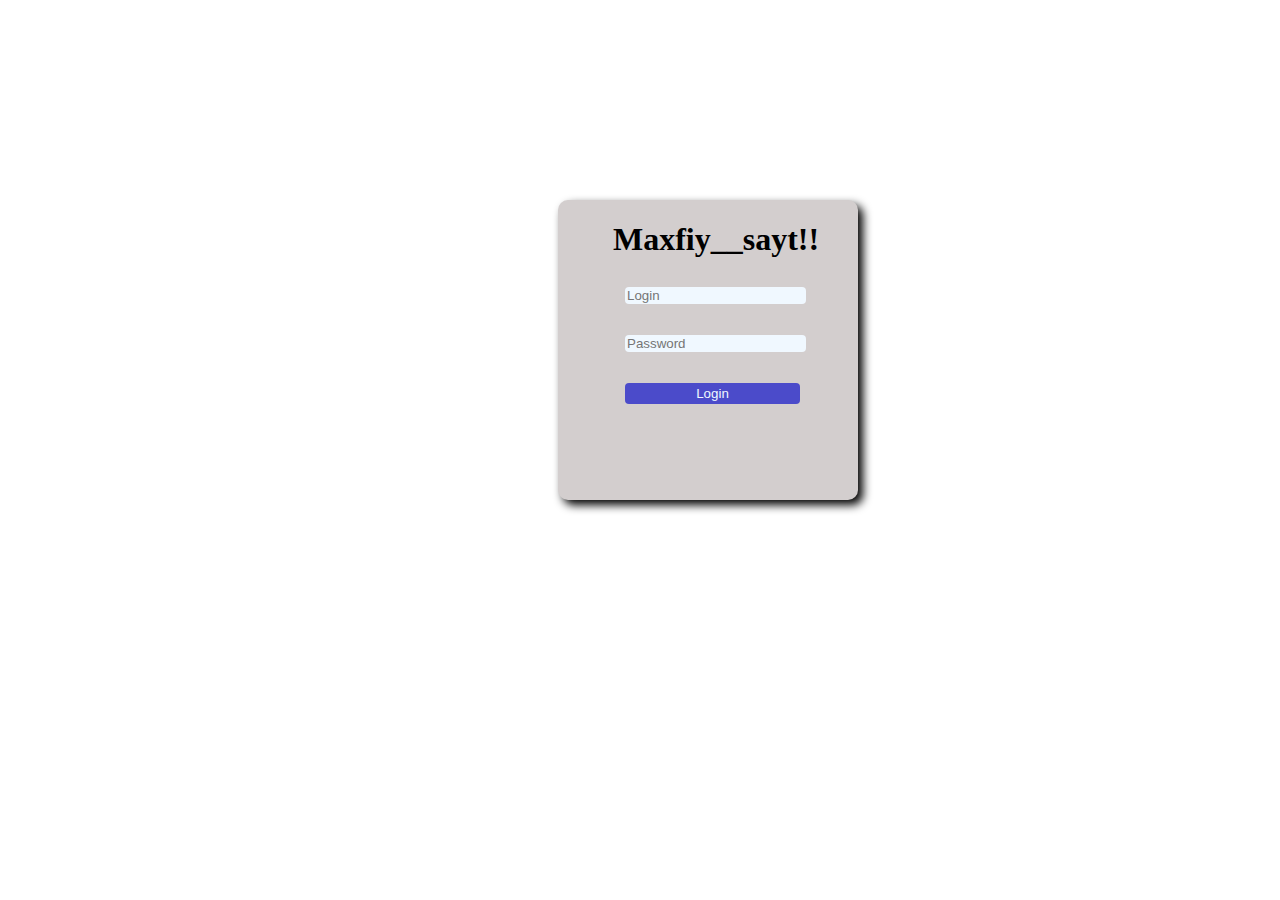
<file: index.html>
<!DOCTYPE html>
<html lang="en">

<head>
    <meta charset="UTF-8">
    <meta name="viewport" content="width=device-width, initial-scale=1.0">
    <title>Maxfiy sayt!!</title>
    <link rel="stylesheet" href="./index.css">
</head>
<body>
    <div class="g1">
        <h1 class="g5">Maxfiy__sayt!!</h1>
        <form action="">
            <input class="g2" type="Paroll" name="" id="email" placeholder="Login">
            <input class="g3" type="password" name="" id="password" placeholder="Password"><br>
            <button class="g4" id="login-btn">Login</button>
        </form>
    </div>
    <script src="./main.js"></script>
</body>

</html>
</file>
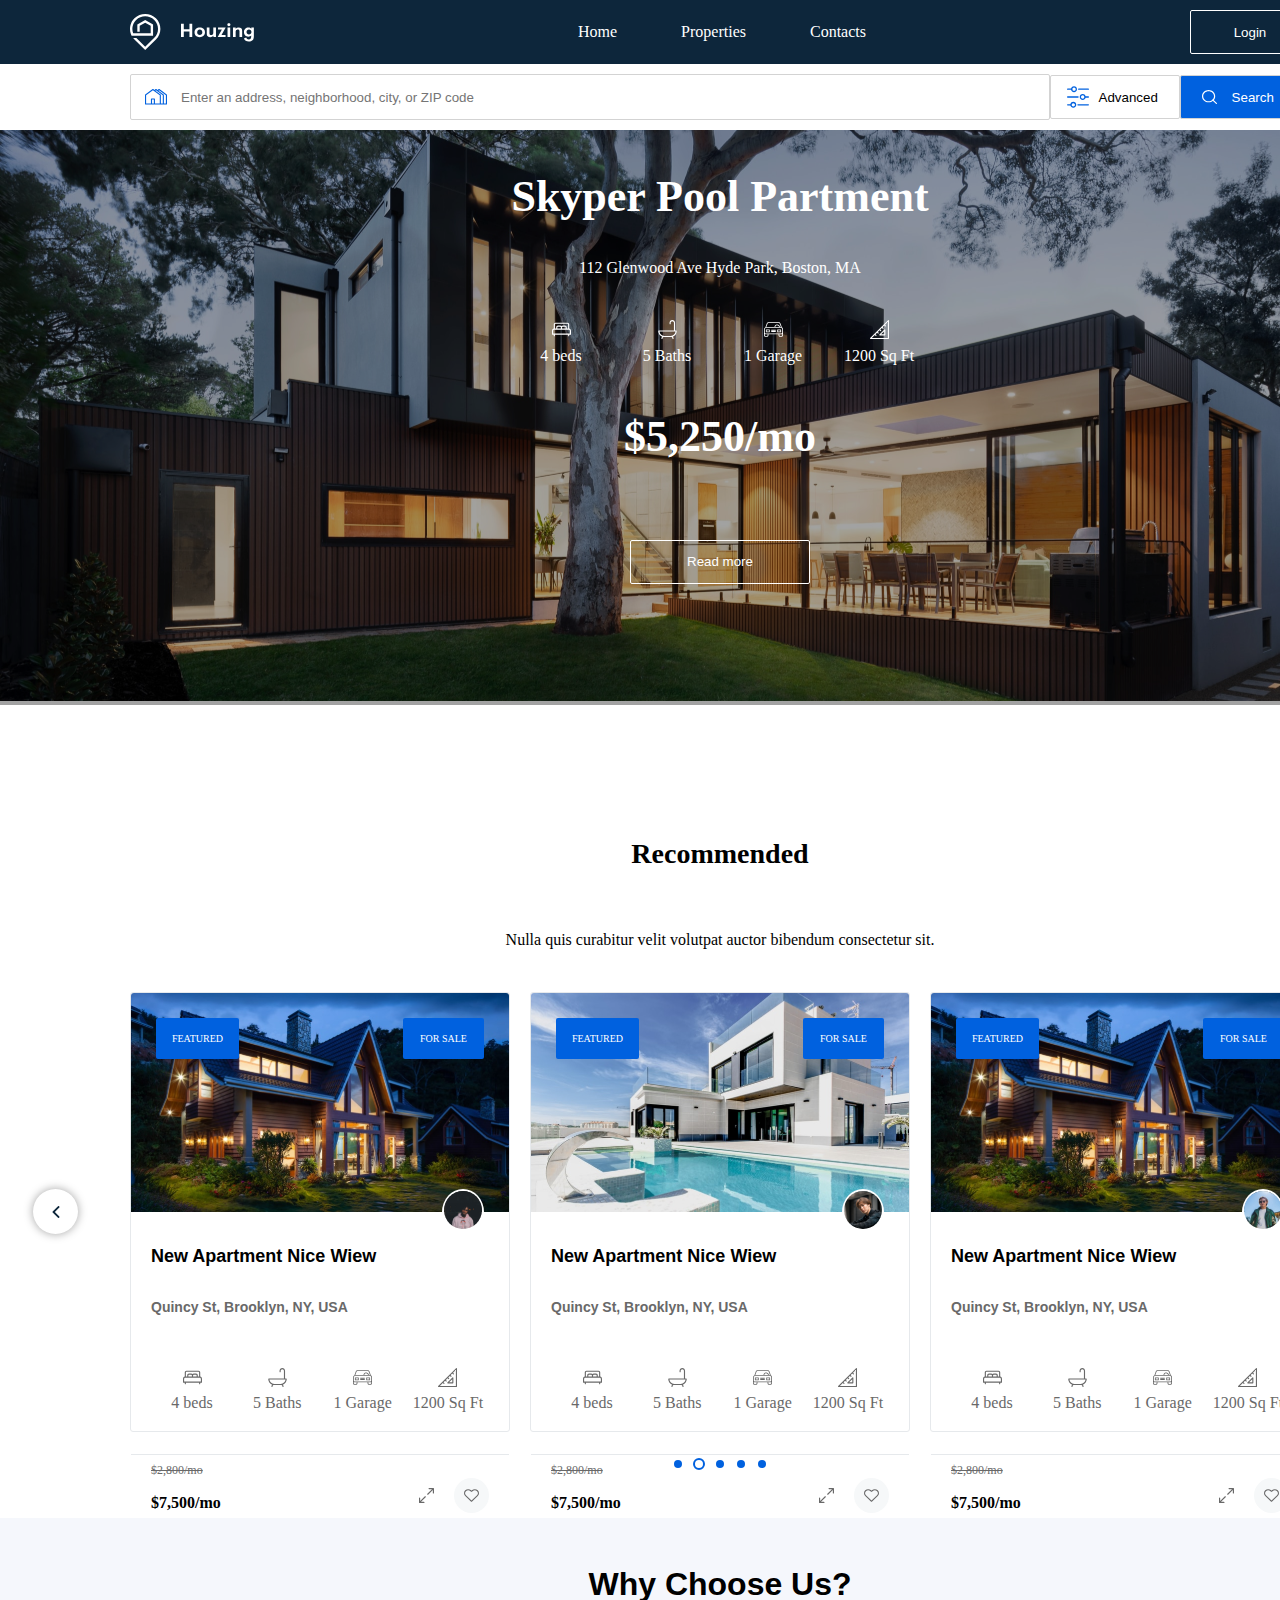
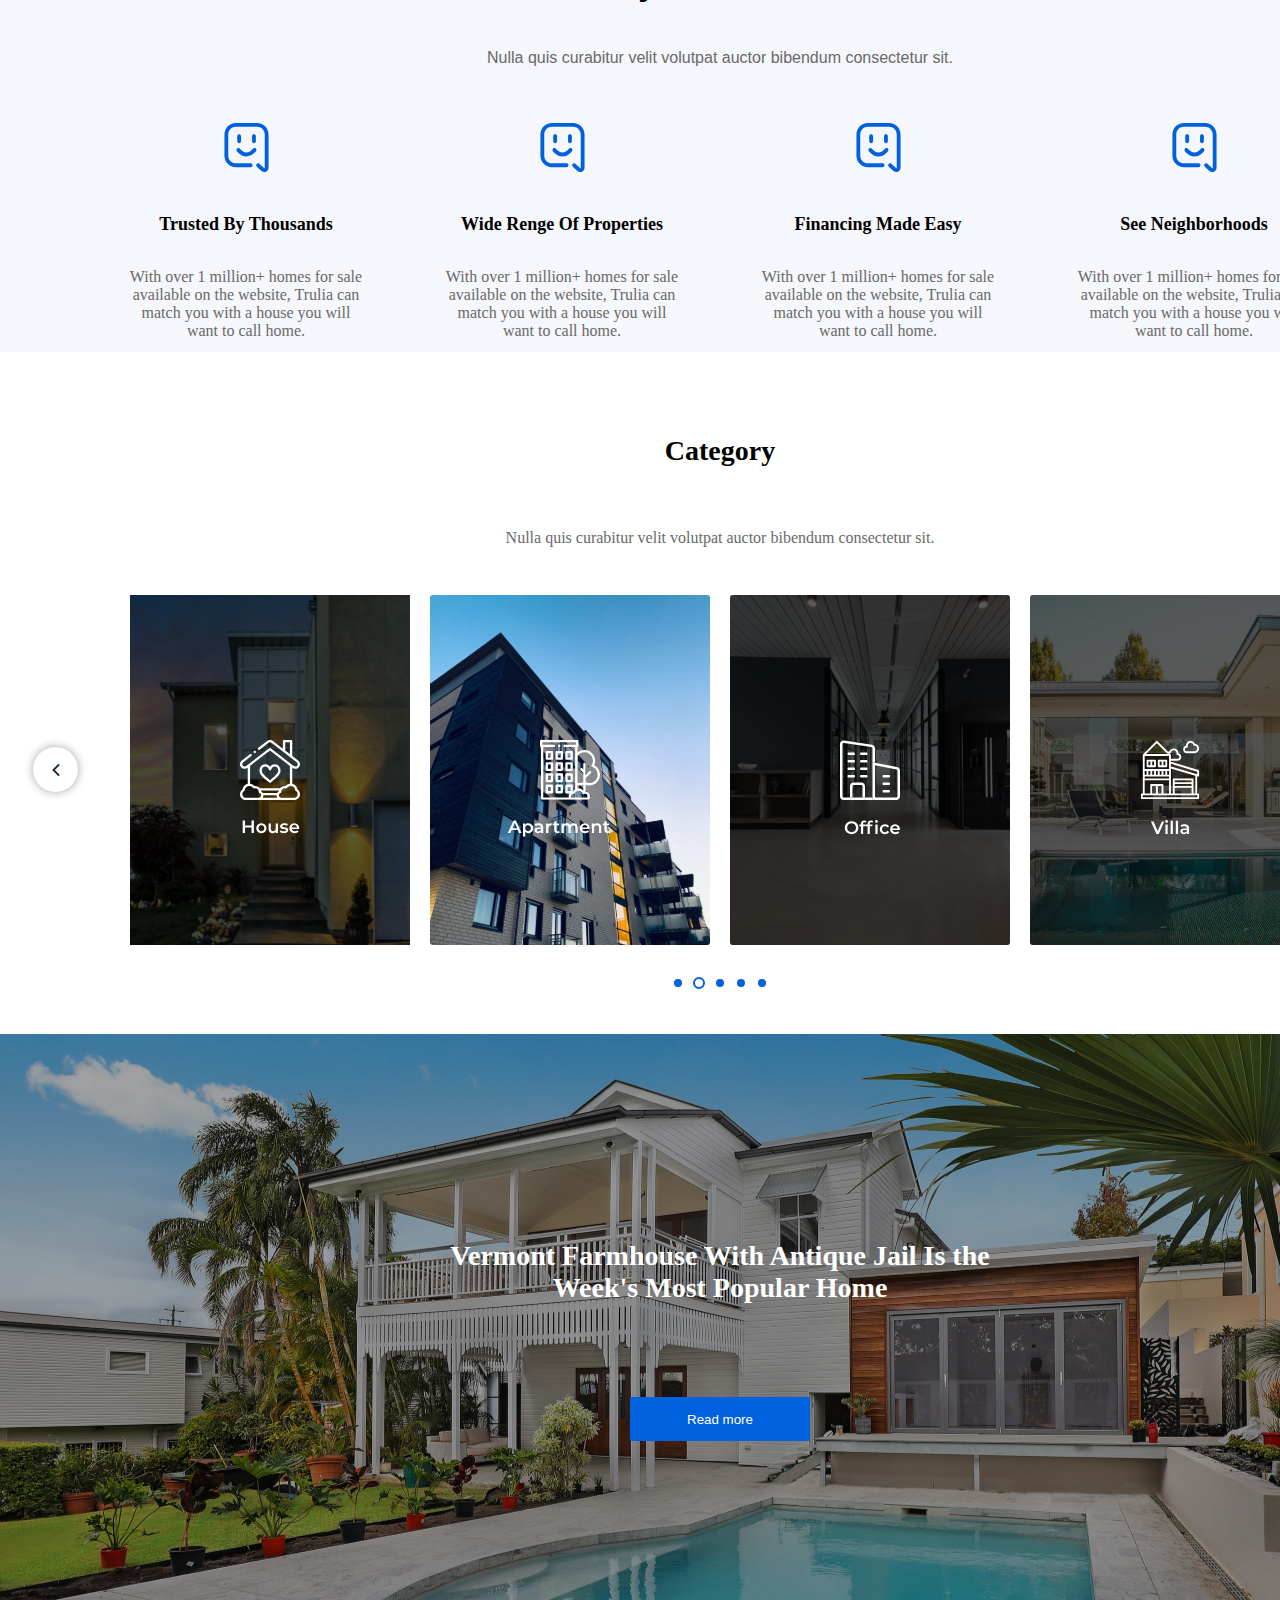
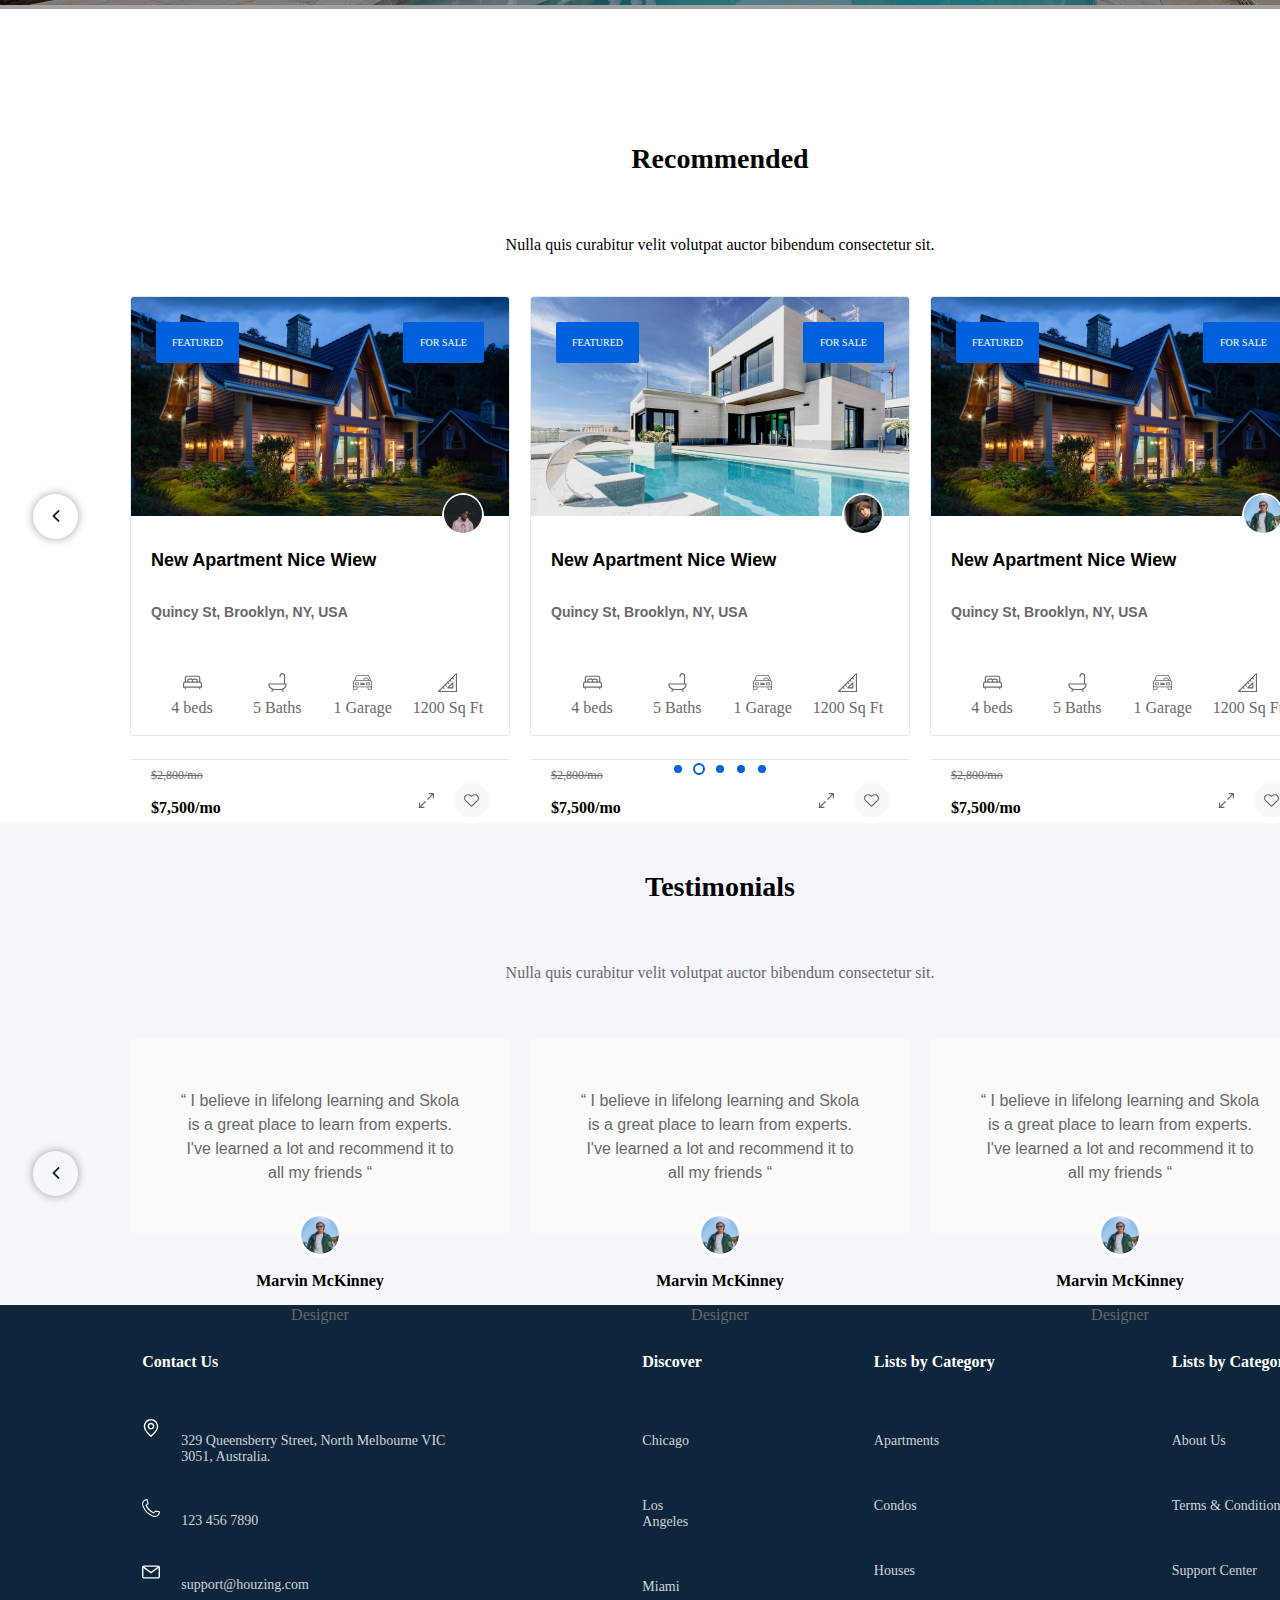
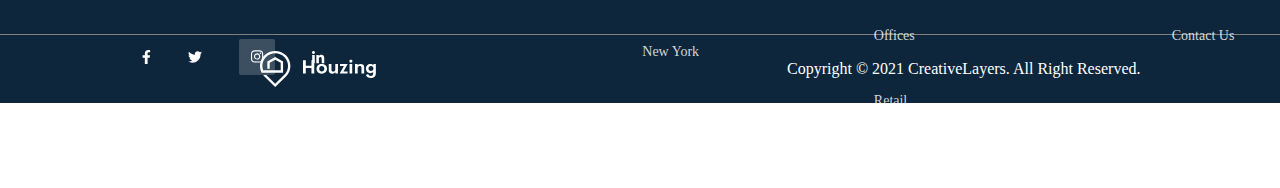
<file: lesson 18 Figma/index.html>
<!DOCTYPE html>
<html lang="en">

<head>
    <meta charset="UTF-8">
    <meta http-equiv="X-UA-Compatible" content="IE=edge">
    <meta name="viewport" content="width=device-width, initial-scale=1.0">
    <title>Document</title>
    <link rel="stylesheet" href="css/main.css">
</head>

<body>
    <div class="container">
        <div class="nav pad130">
            <div class="logo">
                <img src="img/logo.svg" alt="">
                <img src="img/Houzing.svg" alt="">
            </div>
            <div class="navcenter">
                <p>Home</p>
                <p>Properties</p>
                <p>Contacts</p>
            </div>
            <div class="button">
                <button popovertarget="fs">Login</button>
                <div id="fs" popover>
                    <form action="">
                        <input class="g1" type="Login" name="" id="" placeholder="Login"><br>
                        <input class="g2" type="Password" name="" id="" placeholder="Password"><br>
                        <button class="g3">login</button>

                        
                        
                        
                        
                        
                        
                        
                        
                    </form>
                </div>
            </div>
        </div>
    </div>
    </div>
    <div class="filterWrapper">
        <div class="input pad130">
            <input type="text" name="" id="" placeholder="Enter an address, neighborhood, city, or ZIP code">
            <img src="img/input-logo.svg" alt="">
            <button class="advanced">
                <img src="img/adv.svg" alt="">
                <p>Advanced</p>
            </button>
            <button class="advanced bg " id="lp">
                <img class="search" src="img/search.svg " alt="">
                <p class="color">Search</p>
            </button>
        </div>
    </div>
    <div class="ImgCard">
        <div class="photo">
            <img src="img/orqafon.svg" alt="">
            <div class="blur">
                <div class="imgText">
                    <h1 class="color">Skyper Pool Partment</h1>
                    <p class="color">112 Glenwood Ave Hyde Park, Boston, MA</p>
                    <div class="imgIcon">
                        <div class="iconItem">
                            <div class="box">
                                <img src="img/mebel.svg" alt="">
                                <p>4 beds</p>
                            </div>
                        </div>
                        <div class="iconItem">
                            <div class="box">
                                <img src="img/sanuzel.svg" alt="">
                                <p>5 Baths</p>
                            </div>
                        </div>
                        <div class="iconItem">
                            <div class="box">
                                <img src="img/car.svg" alt="">
                                <p>1 Garage</p>
                            </div>
                        </div>
                        <div class="iconItem">
                            <div class="box">
                                <img src="img/razmer.svg" alt="">
                                <p>1200 Sq Ft</p>
                            </div>
                        </div>
                    </div>
                    <h1 class="color m24">$5,250/mo</h1>
                    <button class="w180 m48">Read more</button>
                    <div class="loding ">
                        <img class="mt94" src="img/bullet.svg" alt="">
                    </div>
                </div>
            </div>
        </div>
    </div>
    <div class="select">
        <div class="selectCenter">
            <div class="selectText">
                <h4>Recommended</h4>
                <p>Nulla quis curabitur velit volutpat auctor bibendum consectetur sit.</p>
            </div>
            <div class="selectBody">
                <div class="prew r45">
                    <img src="img/right-arrow 1.svg" alt="">
                </div>
                <div class="body1">
                    <div class="imgBody">
                        <img src="img/unsplash_TiVPTYCG_3E.svg" alt="">
                        <div class="boxBodyTopLeft">
                            <p>FEATURED</p>
                        </div>
                        <div class="boxBodyTopRight">
                            <p>FOR SALE</p>
                        </div>
                        <div class="userBody">
                            <img src="img/user1.svg" alt="">
                        </div>
                    </div>
                    <div class="textBody">
                        <h5>New Apartment Nice Wiew</h5>
                        <h6>Quincy St, Brooklyn, NY, USA</h6>
                    </div>
                    <div class="infoBody">
                        <div class="iconItem">
                            <div class="box">
                                <img src="img/1.svg" alt="">
                                <p class="mt7" style="color:#696969;">4 beds</p>
                            </div>
                        </div>
                        <div class="iconItem">
                            <div class="box">
                                <img src="img/2.svg" alt="">
                                <p class="mt7" style="color:#696969;">5 Baths</p>
                            </div>
                        </div>
                        <div class="iconItem">
                            <div class="box">
                                <img src="img/3.svg" alt="">
                                <p class="mt7" style="color:#696969;">1 Garage</p>
                            </div>
                        </div>
                        <div class="iconItem">
                            <div class="box">
                                <img src="img/4.svg" alt="">
                                <p class="mt7" style="color:#696969;">1200 Sq Ft</p>
                            </div>
                        </div>
                    </div>
                    <div class="footerBody">
                        <div class="footerLeft">
                            <del>$2,800/mo</del>
                            <p>$7,500/mo</p>
                        </div>
                        <div class="footerRight">
                            <img src="img/icon.svg" alt="">
                            <img src="img/love.svg" alt="">
                        </div>
                    </div>
                </div>

                <div class="body1">
                    <div class="imgBody">
                        <img src="img/unsplash_mR1CIDduGLc.svg" alt="">
                        <div class="boxBodyTopLeft">
                            <p>FEATURED</p>
                        </div>
                        <div class="boxBodyTopRight">
                            <p>FOR SALE</p>
                        </div>
                        <div class="userBody">
                            <img src="img/user2.svg" alt="">
                        </div>
                    </div>
                    <div class="textBody">
                        <h5>New Apartment Nice Wiew</h5>
                        <h6>Quincy St, Brooklyn, NY, USA</h6>
                    </div>
                    <div class="infoBody">
                        <div class="iconItem">
                            <div class="box">
                                <img src="img/1.svg" alt="">
                                <p class="mt7" style="color:#696969;">4 beds</p>
                            </div>
                        </div>
                        <div class="iconItem">
                            <div class="box">
                                <img src="img/2.svg" alt="">
                                <p class="mt7" style="color:#696969;">5 Baths</p>
                            </div>
                        </div>
                        <div class="iconItem">
                            <div class="box">
                                <img src="img/3.svg" alt="">
                                <p class="mt7" style="color:#696969;">1 Garage</p>
                            </div>
                        </div>
                        <div class="iconItem">
                            <div class="box">
                                <img src="img/4.svg" alt="">
                                <p class="mt7" style="color:#696969;">1200 Sq Ft</p>
                            </div>
                        </div>
                    </div>
                    <div class="footerBody">
                        <div class="footerLeft">
                            <del>$2,800/mo</del>
                            <p>$7,500/mo</p>
                        </div>
                        <div class="footerRight">
                            <img src="img/icon.svg" alt="">
                            <img src="img/love.svg" alt="">
                        </div>
                    </div>
                </div>

                <div class="body1">
                    <div class="imgBody">
                        <img src="img/unsplash_TiVPTYCG_3E.svg" alt="">
                        <div class="boxBodyTopLeft">
                            <p>FEATURED</p>
                        </div>
                        <div class="boxBodyTopRight">
                            <p>FOR SALE</p>
                        </div>
                        <div class="userBody">
                            <img src="img/user3.svg" alt="">
                        </div>
                    </div>
                    <div class="textBody">
                        <h5>New Apartment Nice Wiew</h5>
                        <h6>Quincy St, Brooklyn, NY, USA</h6>
                    </div>
                    <div class="infoBody">
                        <div class="iconItem">
                            <div class="box">
                                <img src="img/1.svg" alt="">
                                <p class="mt7" style="color:#696969;">4 beds</p>
                            </div>
                        </div>
                        <div class="iconItem">
                            <div class="box">
                                <img src="img/2.svg" alt="">
                                <p class="mt7" style="color:#696969;">5 Baths</p>
                            </div>
                        </div>
                        <div class="iconItem">
                            <div class="box">
                                <img src="img/3.svg" alt="">
                                <p class="mt7" style="color:#696969;">1 Garage</p>
                            </div>
                        </div>
                        <div class="iconItem">
                            <div class="box">
                                <img src="img/4.svg" alt="">
                                <p class="mt7" style="color:#696969;">1200 Sq Ft</p>
                            </div>
                        </div>
                    </div>
                    <div class="footerBody">
                        <div class="footerLeft">
                            <del>$2,800/mo</del>
                            <p>$7,500/mo</p>
                        </div>
                        <div class="footerRight">
                            <img src="img/icon.svg" alt="">
                            <img src="img/love.svg" alt="">
                        </div>
                    </div>
                </div>
                <div class="prew r45">
                    <img src="img/next.svg" alt="">
                </div>
            </div>
            <div class="bullet">
                <img src="img/bullet2.svg" alt="">
            </div>
        </div>
    </div>
    <div class="select2">
        <div class="select2Nav">
            <h1>Why Choose Us?</h1>
            <p class="grey">Nulla quis curabitur velit volutpat auctor bibendum consectetur sit.</p>
        </div>
        <div class="select2Body">
            <div class="select2Item">
                <img src="img/Vector (2).svg" alt="">
                <div class="select2ItemText">
                    <p class="bold">Trusted By Thousands</p>
                    <p class="textItem">With over 1 million+ homes for sale available on the website, Trulia can match
                        you
                        with a house
                        you
                        will want to call home.</p>
                </div>
            </div>
            <div class="select2Item">
                <img src="img/Vector (2).svg" alt="">
                <div class="select2ItemText">
                    <p class="bold">Wide Renge Of Properties</p>
                    <p class="textItem">With over 1 million+ homes for sale available on the website, Trulia can
                        match
                        you with a house
                        you
                        will want to call home.</p>
                </div>
            </div>
            <div class="select2Item">
                <img src="img/Vector (2).svg" alt="">
                <div class="select2ItemText">
                    <p class="bold">Financing Made Easy</p>
                    <p class="textItem">With over 1 million+ homes for sale available on the website, Trulia can
                        match you with a house
                        you
                        will want to call home.</p>
                </div>
            </div>
            <div class="select2Item">
                <img src="img/Vector (2).svg" alt="">
                <div class="select2ItemText">
                    <p class="bold">See Neighborhoods</p>
                    <p class="textItem">With over 1 million+ homes for sale available on the website, Trulia
                        can
                        match you with a house
                        you
                        will want to call home.</p>
                </div>
            </div>
        </div>
    </div>
    <div class="select3">

        <div class="select3Center">
            <div class="select3Nav">
                <h4>Category</h4>
                <p>Nulla quis curabitur velit volutpat auctor bibendum consectetur sit.</p>
            </div>
            <div class="select3Item">
                <div class="prew r45">
                    <img src="img/right-arrow 1.svg" alt="">
                </div>
                <div class="select3Img">
                    <div class="imgS3">
                        <img class="imgS13" src="img/img1.png" alt="">
                    </div>
                    <div class="iconS3">
                        <img class="iconS3" src="img/uy.svg" alt="">
                        <img class="iconS23" src="img/House.svg" alt="">
                    </div>
                </div>
                <div class="select3Img">
                    <div class="imgS3">
                        <img class="imgS13" src="img/img2.svg" alt="">
                    </div>
                    <div class="iconS3">
                        <img class="iconS3" src="img/img2-2.svg" alt="">
                        <img class="iconS23" src="img/img2-2-3.svg" alt="">
                    </div>
                </div>
                <div class="select3Img">
                    <div class="imgS3">
                        <img class="imgS13" src="img/img3.svg" alt="">
                    </div>
                    <div class="iconS3">
                        <img class="iconS3" src="img/img3-3.svg" alt="">
                        <img class="iconS23" src="img/img3-3-3.svg" alt="">
                    </div>
                </div>
                <div class="select3Img">
                    <div class="imgS3">
                        <img class="imgS13" src="img/img4.svg" alt="">
                    </div>
                    <div class="iconS3">
                        <img class="iconS3" src="img/img4-4.svg" alt="">
                        <img class="iconS23" src="img/img4-4-4.svg" alt="">
                    </div>
                </div>
                <div class="prew r45">
                    <img src="img/next.svg" alt="">
                </div>
            </div>
            <div class="bullet">
                <img src="img/bullet2.svg" alt="">
            </div>
        </div>

    </div>
    <div class="select4">
        <img src="img/bigImg.svg" alt="">
        <div class="blur2">
            <div class="select4Body">
                <h4>Vermont Farmhouse With Antique Jail Is
                    the Week's Most Popular Home</h4>
                <button>Read more</button>
            </div>
        </div>

    </div>
    <div class="select">
        <div class="selectCenter">
            <div class="selectText">
                <h4>Recommended</h4>
                <p>Nulla quis curabitur velit volutpat auctor bibendum consectetur sit.</p>
            </div>
            <div class="selectBody">
                <div class="prew r45">
                    <img src="img/right-arrow 1.svg" alt="">
                </div>
                <div class="body1">
                    <div class="imgBody">
                        <img src="img/unsplash_TiVPTYCG_3E.svg" alt="">
                        <div class="boxBodyTopLeft">
                            <p>FEATURED</p>
                        </div>
                        <div class="boxBodyTopRight">
                            <p>FOR SALE</p>
                        </div>
                        <div class="userBody">
                            <img src="img/user1.svg" alt="">
                        </div>
                    </div>
                    <div class="textBody">
                        <h5>New Apartment Nice Wiew</h5>
                        <h6>Quincy St, Brooklyn, NY, USA</h6>
                    </div>
                    <div class="infoBody">
                        <div class="iconItem">
                            <div class="box">
                                <img src="img/1.svg" alt="">
                                <p class="mt7" style="color:#696969;">4 beds</p>
                            </div>
                        </div>
                        <div class="iconItem">
                            <div class="box">
                                <img src="img/2.svg" alt="">
                                <p class="mt7" style="color:#696969;">5 Baths</p>
                            </div>
                        </div>
                        <div class="iconItem">
                            <div class="box">
                                <img src="img/3.svg" alt="">
                                <p class="mt7" style="color:#696969;">1 Garage</p>
                            </div>
                        </div>
                        <div class="iconItem">
                            <div class="box">
                                <img src="img/4.svg" alt="">
                                <p class="mt7" style="color:#696969;">1200 Sq Ft</p>
                            </div>
                        </div>
                    </div>
                    <div class="footerBody">
                        <div class="footerLeft">
                            <del>$2,800/mo</del>
                            <p>$7,500/mo</p>
                        </div>
                        <div class="footerRight">
                            <img src="img/icon.svg" alt="">
                            <img src="img/love.svg" alt="">
                        </div>
                    </div>
                </div>

                <div class="body1">
                    <div class="imgBody">
                        <img src="img/unsplash_mR1CIDduGLc.svg" alt="">
                        <div class="boxBodyTopLeft">
                            <p>FEATURED</p>
                        </div>
                        <div class="boxBodyTopRight">
                            <p>FOR SALE</p>
                        </div>
                        <div class="userBody">
                            <img src="img/user2.svg" alt="">
                        </div>
                    </div>
                    <div class="textBody">
                        <h5>New Apartment Nice Wiew</h5>
                        <h6>Quincy St, Brooklyn, NY, USA</h6>
                    </div>
                    <div class="infoBody">
                        <div class="iconItem">
                            <div class="box">
                                <img src="img/1.svg" alt="">
                                <p class="mt7" style="color:#696969;">4 beds</p>
                            </div>
                        </div>
                        <div class="iconItem">
                            <div class="box">
                                <img src="img/2.svg" alt="">
                                <p class="mt7" style="color:#696969;">5 Baths</p>
                            </div>
                        </div>
                        <div class="iconItem">
                            <div class="box">
                                <img src="img/3.svg" alt="">
                                <p class="mt7" style="color:#696969;">1 Garage</p>
                            </div>
                        </div>
                        <div class="iconItem">
                            <div class="box">
                                <img src="img/4.svg" alt="">
                                <p class="mt7" style="color:#696969;">1200 Sq Ft</p>
                            </div>
                        </div>
                    </div>
                    <div class="footerBody">
                        <div class="footerLeft">
                            <del>$2,800/mo</del>
                            <p>$7,500/mo</p>
                        </div>
                        <div class="footerRight">
                            <img src="img/icon.svg" alt="">
                            <img src="img/love.svg" alt="">
                        </div>
                    </div>
                </div>

                <div class="body1">
                    <div class="imgBody">
                        <img src="img/unsplash_TiVPTYCG_3E.svg" alt="">
                        <div class="boxBodyTopLeft">
                            <p>FEATURED</p>
                        </div>
                        <div class="boxBodyTopRight">
                            <p>FOR SALE</p>
                        </div>
                        <div class="userBody">
                            <img src="img/user3.svg" alt="">
                        </div>
                    </div>
                    <div class="textBody">
                        <h5>New Apartment Nice Wiew</h5>
                        <h6>Quincy St, Brooklyn, NY, USA</h6>
                    </div>
                    <div class="infoBody">
                        <div class="iconItem">
                            <div class="box">
                                <img src="img/1.svg" alt="">
                                <p class="mt7" style="color:#696969;">4 beds</p>
                            </div>
                        </div>
                        <div class="iconItem">
                            <div class="box">
                                <img src="img/2.svg" alt="">
                                <p class="mt7" style="color:#696969;">5 Baths</p>
                            </div>
                        </div>
                        <div class="iconItem">
                            <div class="box">
                                <img src="img/3.svg" alt="">
                                <p class="mt7" style="color:#696969;">1 Garage</p>
                            </div>
                        </div>
                        <div class="iconItem">
                            <div class="box">
                                <img src="img/4.svg" alt="">
                                <p class="mt7" style="color:#696969;">1200 Sq Ft</p>
                            </div>
                        </div>
                    </div>
                    <div class="footerBody">
                        <div class="footerLeft">
                            <del>$2,800/mo</del>
                            <p>$7,500/mo</p>
                        </div>
                        <div class="footerRight">
                            <img src="img/icon.svg" alt="">
                            <img src="img/love.svg" alt="">
                        </div>
                    </div>
                </div>
                <div class="prew r45">
                    <img src="img/next.svg" alt="">
                </div>
            </div>
            <div class="bullet">
                <img src="img/bullet2.svg" alt="">
            </div>
        </div>
    </div>
    <div class="select5">
        <h4>Testimonials</h4>
        <p>Nulla quis curabitur velit volutpat auctor bibendum consectetur sit.</p>
        <div class="select5Body">
            <div class="prew r45">
                <img src="img/right-arrow 1.svg" alt="">
            </div>
            <div class="bgwCon">
                <div class="bgw">
                    <p>“ I believe in lifelong learning and Skola is a great place to learn from experts. I've learned a
                        lot
                        and
                        recommend it to all my friends “</p>
                    <div class="bgwimg">
                        <img src="img/user111.svg" alt="">
                    </div>
                </div>
                <div class="body5Text">
                    <p>Marvin McKinney</p>
                    <p>Designer</p>
                </div>
            </div>
            <div class="bgwCon">
                <div class="bgw">
                    <p>“ I believe in lifelong learning and Skola is a great place to learn from experts. I've learned a
                        lot
                        and
                        recommend it to all my friends “</p>
                    <div class="bgwimg">
                        <img src="img/user111.svg" alt="">
                    </div>
                </div>
                <div class="body5Text">
                    <p>Marvin McKinney</p>
                    <p>Designer</p>
                </div>
            </div>
            <div class="bgwCon">
                <div class="bgw">
                    <p>“ I believe in lifelong learning and Skola is a great place to learn from experts. I've learned a
                        lot
                        and
                        recommend it to all my friends “</p>
                    <div class="bgwimg">
                        <img src="img/user111.svg" alt="">
                    </div>
                </div>
                <div class="body5Text">
                    <p>Marvin McKinney</p>
                    <p>Designer</p>
                </div>
            </div>
            <div class="prew r45">
                <img src="img/next.svg" alt="">
            </div>

        </div>
    </div>
    <div class="select6">
        <div class="footerI">
            <div class="footer">
                <div class="contact">
                    <p>Contact Us</p>
                </div>
                <div class="footerItem">
                    <div class="list">
                        <img src="img/local.svg" alt="">
                        <p class="wt">329 Queensberry Street, North Melbourne VIC 3051, Australia.</p>
                    </div>
                    <div class="list">
                        <img src="img/tel.svg" alt="">
                        <p>123 456 7890</p>
                    </div>
                    <div class="list">
                        <img src="img/email.svg" alt="">
                        <p>support@houzing.com</p>
                    </div>
                </div>
                <div class="footerImg">
                    <img src="img/in.svg" alt="">
                    <img src="img/face.svg" alt="">
                    <div class="box1item">
                        <img src="img/twi.svg" alt="">
                    </div>
                    <img src="img/ins.svg" alt="">
                </div>
            </div>
            <div class="footer2">
                <div class="contact">
                    <p>Discover</p>
                </div>
                <div class="footerText2">
                    <p>Chicago</p>
                    <p>Los Angeles</p>
                    <p>Miami</p>
                    <p>New York</p>
                </div>
            </div>
            <div class="footer3">
                <div class="contact">
                    <p>Lists by Category</p>
                </div>
                <div class="footerText2">
                    <p>Apartments</p>
                    <p>Condos</p>
                    <p>Houses</p>
                    <p>Offices</p>
                    <p>Retail</p>
                    <p>Villas</p>
                </div>
            </div>
            <div class="footer3">
                <div class="contact">
                    <p>Lists by Category</p>
                </div>
                <div class="footerText2">
                    <p>About Us</p>
                    <p>Terms & Conditions</p>
                    <p>Support Center</p>
                    <p>Contact Us</p>
                </div>
            </div>
        </div>
    </div>
    <div class="line"></div>
    <div class="select7">
        <div class="select7Body">
            <div class="img7">
                <img src="img/logo.svg" alt="">
                <img src="img/Houzing.svg" alt="">
            </div>
            <div class="select7Text">
                <p>Copyright © 2021 CreativeLayers. All Right Reserved.</p>
            </div>
        </div>
        <div class="pgup">
            <img src="img/pgUp.svg" alt="">
        </div>
    </div>


</body>
<style></style>

</html>
</file>
<file: index.css>
.g1 {

    margin-left: 550px;
    margin-top: 200px;
    width: 300px;
    height: 300px;
    border-radius: 10px;

    background-color: rgb(211, 206, 206);
    box-shadow: 5px 5px 10px black;
}

.g2 {
    background-color: aliceblue;
    margin-left: 67px;
    margin-top: 87px;
    border: none;
    border-radius: 4px;
}

.g3 {
    background-color: aliceblue;
    border: none;
    border-radius: 4px;

    margin-left: 67px;
    margin-top: 31px;
}

.g4 {
    width: 175px;
    height: 21px;
    margin-left: 67px;
    margin-top: 31px;
    border: none;
    color: aliceblue;
    background-color: rgb(75, 75, 202);
    border-radius: 4px;

}

.g5 {
    margin-left: 55px;
    position: absolute;
}
</file>
<file: lesson 18 Figma/css/main.css>
body {
    width: 1440px;
    margin: 0;
    padding: 0;
    box-sizing: border-box;
}

.container {
    background-color: #0D263B;
}

.pad130 {
    padding: 0 130px;
}

.g1{
border-radius: 5px;
margin-top: 10px;

}
.g2{
    border-radius: 5px;
    margin-top: 10px;
}
.g3{
    width: 170px;
    height: 25px;
    background-color: rgb(66, 36, 156);
    margin-top: 10px;
    border-radius: 5px;
}
.nav {
    max-width: 1440px;
    background-color: #0D263B;
    margin: 0 auto;
    display: flex;
    align-items: center;
    justify-content: space-between;
    height: 64px;
}

.navcenter {
    display: flex;
    justify-content: center;
    align-items: center;
    gap: 64px;
    color: #fff;
}
#fs {
   
    padding: 10px;
    border: 1px solid rgb(64, 63, 63);
    border-radius: 10px;

}

#fs::backdrop {
    background-color: rgb(0, 0, 0, 0.);
    backdrop-filter: blur(5px);
    
}
#fs{
    
}
button {
    width: 120px;
    height: 44px;
    background-color: #ffffff00;
    color: #fff;
    border: 1px solid #fff;
    border-radius: 2px;
}

.input {
    max-width: 1440px;
    margin: 0 auto;
    display: flex;
    align-items: center;
    justify-content: space-between;
    position: relative;
}

.bg {
    background-color: #0061DF;
}

.input>img {
    left: 145px;
    position: absolute;
}

.input>input {

    width: 829px;
    height: 44px;
    margin: 10px 0;
    border: 1px solid rgb(211, 211, 211);
    border-radius: 2px;
    padding: 0 50px;
}

.logo {
    display: flex;
    align-items: center;
    gap: 20px;
}

.logo>img {
    width: 30%;
}

.logo img:nth-child(2) {
    width: 100%;
}

.input img {
    width: 1.5%;
}

.input>button img {
    width: 22%;
}


.color {
    color: #fff;
}

.search {
    color: #fff;
    background-color: #0061DF;
}

#lp img {
    width: 15%;
    margin: 0 5px;
}


.advanced {
    width: 131px;
    height: 44px;
    display: flex;
    align-items: center;
    color: #000;
    padding: 0 16px;
    gap: 10px;
    border: 1px solid rgb(211, 211, 211);
}


.ImgCard {
    width: 100%;


}

.photo {
    position: relative;
    width: 100%;
    height: 100%;
}

.photo img {
    width: 100%;
    height: 100%;
}

.blur {
    position: absolute;
    top: 0;
    width: 100%;
    height: 100%;
    background-color: rgba(0, 0, 0, 0.363);
}

.imgText {
    display: flex;
    justify-content: center;
    align-items: center;
    flex-direction: column;
    width: 100%;
    height: 100%;

}

.imgText h1 {
    font-weight: 700;
    font-size: 44px;

}

.imgText p {
    font-weight: 400;
    font-size: 16px;
    margin-top: 8px;
}

.box {
    display: flex;
    flex-direction: column;
    justify-content: center;
    align-items: center;
    width: 82px;
}

.imgIcon {
    display: flex;
    gap: 24px;
    margin-top: 27px;

}

.iconItem p {
    width: 82px;
    height: 24px;
    font-size: 16px;
    color: #fff;
    text-align: center;
}

.imgIcon img {
    width: 19px;
    height: 19px;
}

.m24 {
    margin-top: 24px;
}

.w180 {
    width: 180px;
    height: 44px;
}

.m48 {
    margin-top: 48px;
}

.mt94 {
    margin-top: 64px;

}

.loding img {
    width: 92px;

}

.mt94 {
    margin-top: 94px;
}

.select {
    width: 100%;
    display: flex;
    align-items: center;
    justify-content: center;
}

.prew {
    width: 45px;
    height: 45px;
    border-radius: 50%;
    display: flex;
    justify-content: center;
    align-items: center;
    margin: 0 32px;


}

.r45 {
    box-shadow: 0 0 10px rgba(0, 0, 0, 0.363);
}

.selectCenter {
    width: 100%;
    margin-top: 96px;

}

.selectCenter h4 {
    font-size: 28px;
}

.selectText {
    display: flex;
    flex-direction: column;
    justify-content: center;
    align-items: center;
    gap: 8px;
}

.selectBody {
    width: 100%;
    height: 429px;
    margin-top: 32px;
    display: flex;
    justify-content: center;
    align-items: center;
    gap: 20px;
}

.body1 {
    width: 380px;
    height: 440px;
    border: 1px solid #E6E9EC;
    box-sizing: border-box;
    border-radius: 3px;
}

.imgBody {
    position: relative;
}

.imgBody img {
    width: 100%;
    border-top-right-radius: 3px;
    border-top-left-radius: 3px;
}

.boxBodyTopLeft {
    position: absolute;
    width: 73px;
    top: 25px;
    left: 25px;
    font-size: 10px;
    background-color: #0061DF;
    border-radius: 2px;
    text-align: center;
    color: #FFF;
    padding: 5px;

}

.boxBodyTopRight {
    position: absolute;
    width: 71px;
    top: 25px;
    right: 25px;
    font-size: 10px;
    background-color: #0061DF;
    border-radius: 2px;
    text-align: center;
    color: #FFF;
    padding: 5px;

}

.userBody {
    position: absolute;
    bottom: -19px;
    right: 25px;
    border: 2px solid #fff;
    border-radius: 50%;
}

.textBody {
    margin: 20px;
    font-family: Arial, Helvetica, sans-serif;
}

h5 {
    font-size: 18px;
}

h6 {
    font-size: 14px;
    color: #696969;
}

.infoBody {
    display: flex;
    justify-content: space-between;
    padding: 20px;
    border-bottom: 1px solid #E6E9EC;


}

.infoBody img {
    width: 19px;
    height: 19px;
}

.mt7 {
    margin-top: 7px;
}

.footerBody {
    display: flex;
    justify-content: space-between;
    align-items: center;
}

.footerLeft {
    display: flex;
    flex-direction: column;
    justify-content: center;
    padding: 8px 20px;
}

del {
    color: #696969;
    font-size: 12px;
}

.footerLeft p {
    font-weight: 900;

}

.footerRight {
    display: flex;
    gap: 20px;
    padding: 0 20px;
}

.bullet {
    margin-top: 32px;
    display: flex;
    justify-content: center;
}

.select2 {
    margin-top: 48px;
    width: 100%;
    height: 434px;
    background-color: #F5F7FC;
}

.select2Nav {
    display: flex;
    flex-direction: column;
    align-items: center;
    gap: 8px;
}

.select2Nav h1 {
    margin-top: 48px;
    font-family: Arial, Helvetica, sans-serif;

}

.select2Nav p {
    font-size: 16px;
    font-family: Arial, Helvetica, sans-serif;
}

.select2Body {
    display: flex;
    justify-content: center;
    align-items: center;
    margin-top: 40px;
    gap: 81px;
}

.select2Item {
    width: 235px;
    height: 120px;
    text-align: center;
    display: flex;
    flex-direction: column;
    align-items: center;
}

.select2Item img {
    width: 45px;
    height: 50px;
}

.select2ItemText {
    margin-top: 24px;
    display: flex;
    flex-direction: column;
    align-items: center;
}

.bold {
    padding: 0;
    display: flex;
    justify-content: center;
    font-size: 18px;
    font-weight: 900;
    width: 208px;
    height: 28px;
    text-align: center;
}

.grey {
    color: #696969;
}

.textItem {
    margin-top: 8px;
    color: #696969;
    width: 235px;
    height: 120px;
    padding: 0 20px;

}



.select3 {
    width: 100%;
    height: 682px;
    display: flex;
    justify-content: center;
    align-items: center;
}

.select3Center {}

.select3Nav {
    display: flex;
    flex-direction: column;
    align-items: center;
    gap: 8px;
}

.select3Nav h4 {
    font-size: 28px;
}

.select3Nav p {
    color: #696969;
}

.select3Img {
    position: relative;
    width: 280px;
    height: 350px;
    display: flex;
    gap: 20px;
}

.imgS3 img {
    width: 100%;
    height: 100%;

}

.iconS3 {
    position: absolute;
    top: 50%;
    left: 50%;
    transform: translate(-50%, -50%);
    display: flex;
    gap: 24px;

}

.iconS3 p {
    position: absolute;
    top: 24px;
}

.iconS23 {
    position: absolute;
    top: 50px;
    right: -30px;


}

.select3Item>.select3Img:nth-child(3) .iconS23 {
    position: absolute;
    top: 50px;
    right: -40px;


}

.select3Item>.select3Img:nth-child(5) .iconS23 {
    position: absolute;
    top: 50px;
    right: -20px;


}

.select3Item {
    display: flex;
    gap: 20px;
    align-items: center;
    margin-top: 32px;
}

.select4 {
    position: relative;
}

.select4 img {
    width: 100%;

}

.blur2 {
    position: absolute;
    top: 0;
    width: 100%;
    height: 100%;
    background-color: rgba(0, 0, 0, 0.363);
}

.select4Body {
    display: flex;
    justify-content: center;
    align-items: center;
    flex-direction: column;
    width: 100%;
    height: 100%;
}

.select4Body h4 {
    width: 566px;
    height: 72px;
    font-size: 28px;
    text-align: center;
    color: #fff;
}

.select4Body button {
    margin-top: 48px;
    width: 180px;
    height: 44px;
    background-color: #0061DF;
    border-radius: 2px;
    border: none;
}

.select2ItemText2 {
    width: 380px;
    height: 197px;
    background-color: #fff;
    margin: 0;
}

.textItem2 {
    width: 284px;
    height: 96px;
}

.select5 {
    display: flex;
    flex-direction: column;
    align-items: center;
    margin-top: 48px;
    gap: 8px;
    width: 100%;
    height: 482px;
    background-color: #F5F7FC;
}

.select5Body {
    display: flex;
    align-items: center;
    gap: 20px;
}

.select5 h4 {
    font-size: 28px;
    margin-top: 48px;

}

.select5 p {
    color: #696969;
    text-align: center;

}

.bgw {
    position: relative;
    width: 380px;
    height: 197px;
    background-color: rgb(250, 250, 250);
    display: flex;
    justify-content: center;
    align-items: center;
    border-radius: 8px;
    margin-top: 32px;
}

@import url('https://fonts.googleapis.com/css2?family=Manrope:wght@800&family=Montserrat&display=swap');

.bgw p {
    width: 286px;
    height: 96px;
    color: #696969;
    font-family: 'Montserrat', sans-serif;
    line-height: 24px;

}

.bgwimg {
    position: absolute;
    top: 175px;
    z-index: 3;

}

.bgwimg img {
    border-radius: 50%;
    border: 3px solid #fff;
}

.body5Text {
    margin-top: 37px;
}

.body5Text p:nth-child(1) {
    font-weight: 600;
    color: #000;
}

.select6 {
    width: 100%;
    height: 329px;
    background: #0D263B;
    display: flex;
    justify-content: center;

}

.footer {
    width: 30%;
    display: flex;
    flex-direction: column;
    gap: 32px;
    margin-top: 32px;
}

.footerItem {
    display: flex;
    flex-direction: column;
    gap: 20px;
}

.contact {
    color: #fff;
    font-weight: 600;
}

.list p {
    color: rgba(255, 255, 255, 0.815);
    font-size: 14px;
}

.list {
    display: flex;
    gap: 21px;
}

.list img {
    width: 18px;
    height: 18px;
}

.wt {
    width: 289px;
}

.footerImg {
    display: flex;
    gap: 37px;
}

.box1item {
    width: 36px;
    height: 36px;
    background-color: rgba(255, 255, 255, 0.192);
    display: flex;
    justify-content: center;
    align-items: center;
    border-radius: 2px;
}

.footerText2 {
    color: rgba(255, 255, 255, 0.815);
    font-size: 14px;
    display: flex;
    gap: 21px;
    flex-direction: column;
}

.footer2 {
    width: 10%;
    display: flex;
    flex-direction: column;
    gap: 32px;
    margin-top: 32px;
}

.footer3 {
    width: 25%;
    display: flex;
    flex-direction: column;
    gap: 32px;
    margin-top: 32px;
}

.footerI {
    display: flex;
    gap: 172px;
}

.select7 {
    width: 100%;
    height: 68px;
    background: #0D263B;
    display: flex;
    justify-content: center;
    align-items: center;

}

.line {
    width: 100%;
    height: 1px;
    background: grey;
}

.select7Body {
    width: 100%;
    padding: 0 130px;
    display: flex;
    justify-content: space-between;
    align-items: center;
}

.select7Body {
    margin: 0 130px;
}

.select7Text {
    color: #fff;
}

.pgup {
    margin-right: 12px;
    display: flex;
    justify-content: center;
    align-items: center;
    width: 45px;
    height: 45px;
    border-radius: 2px;
    background-color: #0061DF;
}

.img7 {
    display: flex;
    gap: 12px;
}
</file>
